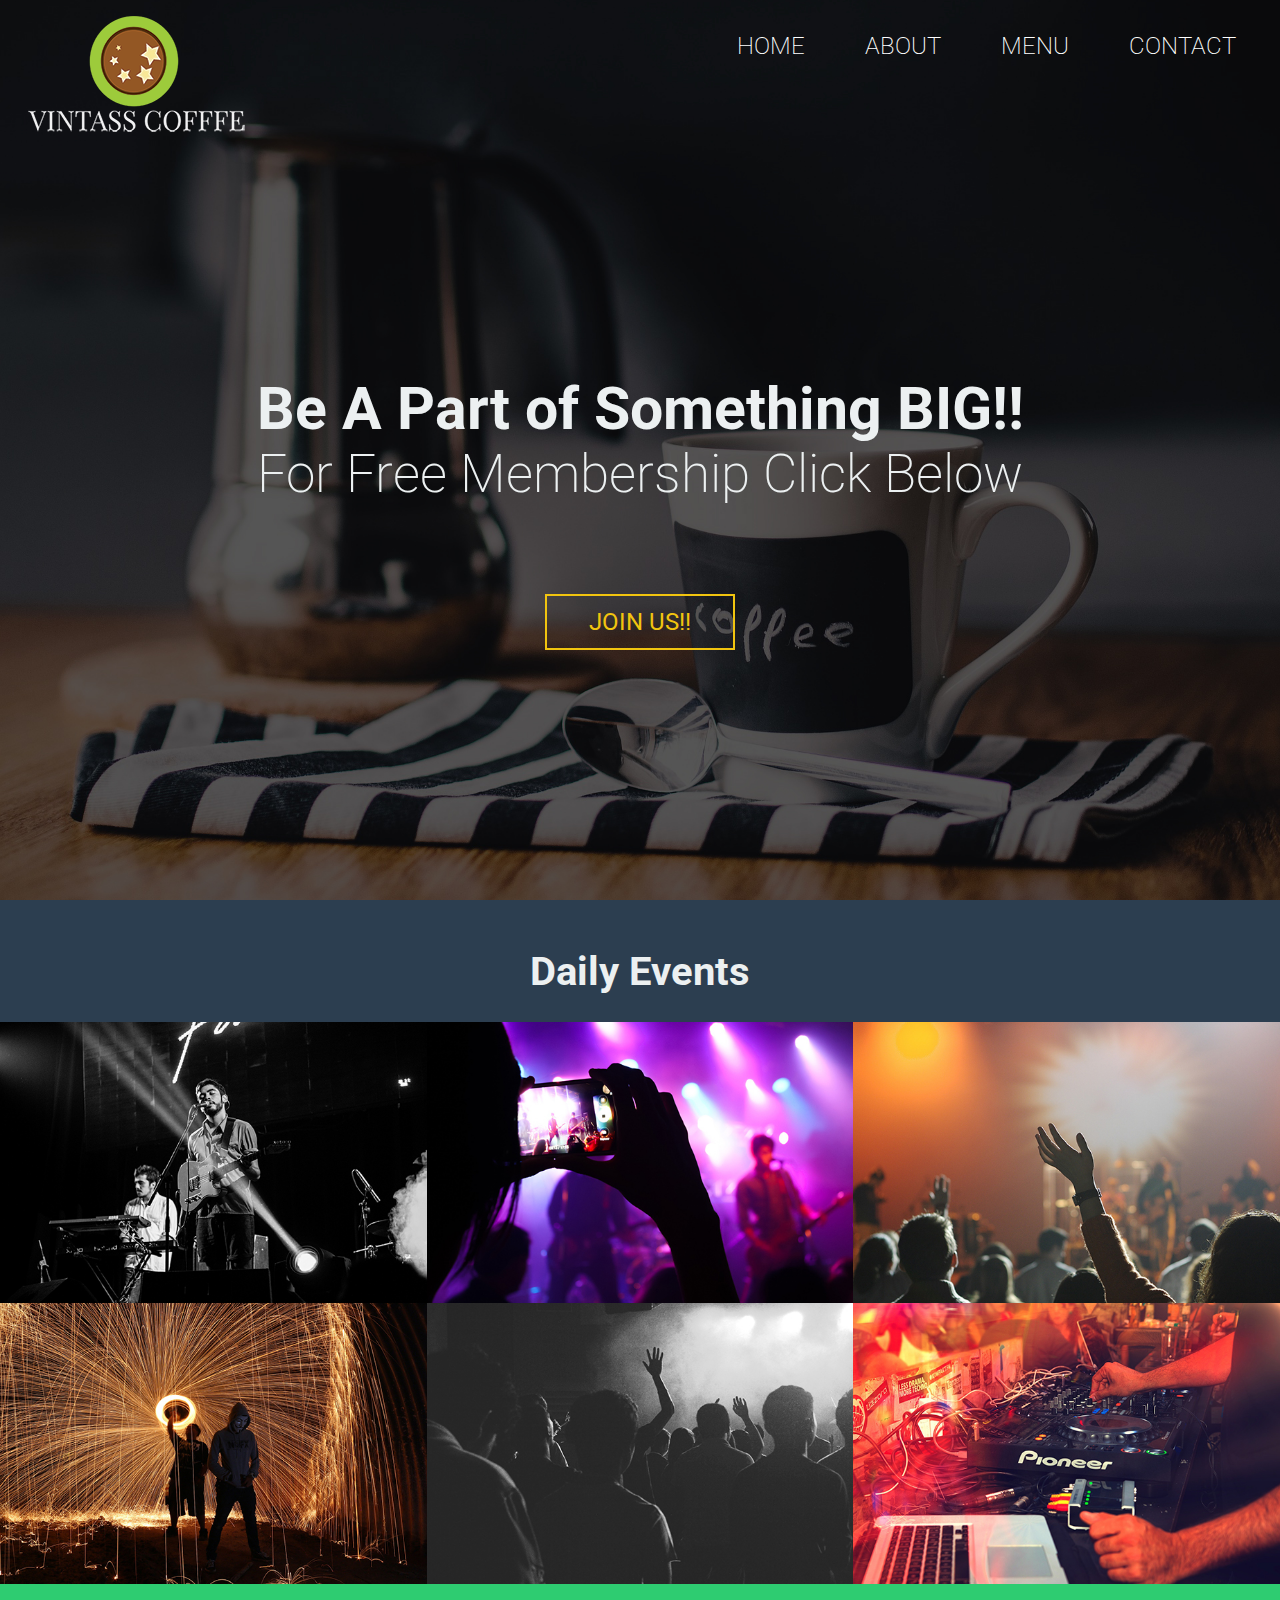
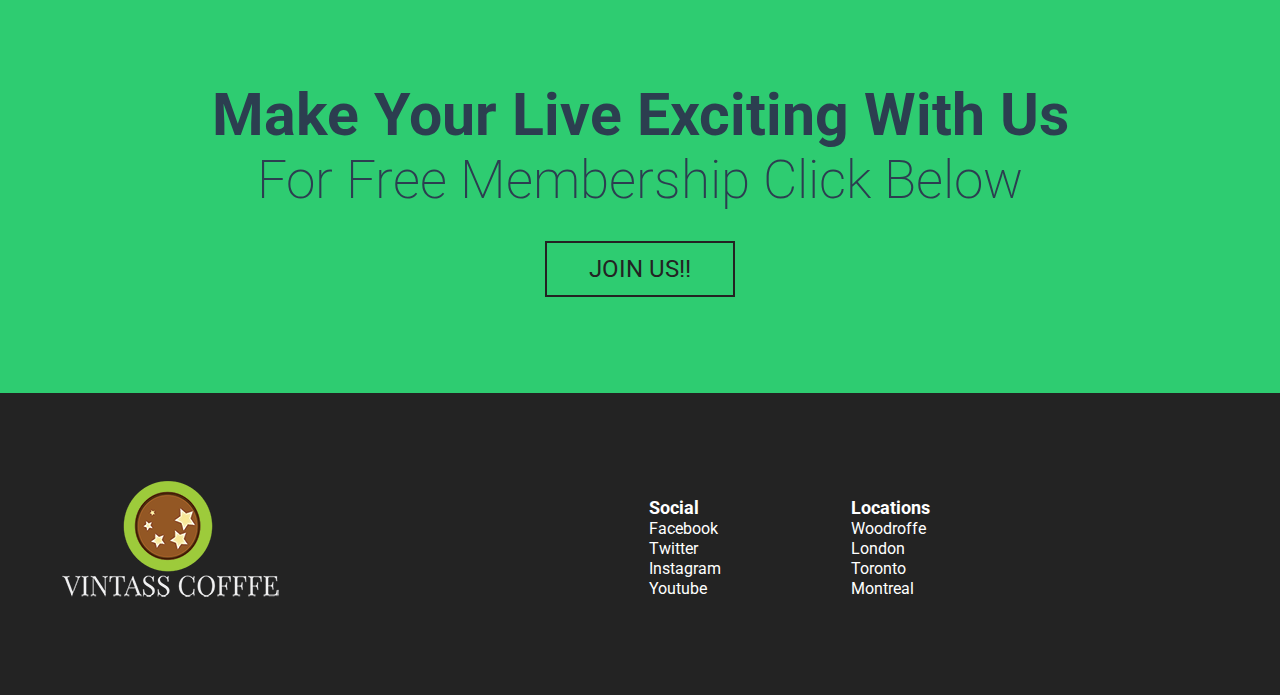
<file: index.html>
<!DOCTYPE html>
<html>
<head>
	<meta charset="utf-8">
	<meta name="viewport" content="width=device-width, initial-scale=1">
	<title>Vintass Cofffe Shop</title>
	<link rel="stylesheet" type="text/css" href="css/style.css">
</head>
<body>

<header>
	<a href="index.html"><img src="img/logo.png" alt="LOGO" class="logo"></a>
	<nav>
		<ul>
			<li><a href="index.html">HOME</a></li>
			<li><a href="about.html">ABOUT</a></li>
			<li><a href="menu.html">MENU</a></li>
			<li><a href="contact.html">CONTACT</a></li>
		</ul>
	</nav>
</header>

<section class="home-page">
	<div class="container"> 
		<h1 class="title">Be A Part of Something BIG!!
			<span>For Free Membership Click Below</span>
		</h1>
		<a href="#" class="button button-accent">JOIN US!!</a>
	</div> 
</section>

<section class="menu">
	<h1>Daily Events</h1>
	
	<figure class="menu-item">
		<img src="img/home-1.jpg" alt="IMG">
		<figcaption class="menu-desc">
			<p>Concerts</p>
			<a href="#" class="button button-accent button-small">Read More</a>
		</figcaption>
	</figure>

		<figure class="menu-item">
		<img src="img/home-2.jpg" alt="IMG">
		<figcaption class="menu-desc">
			<p>LIVE Performance</p>
			<a href="#" class="button button-accent button-small">Read More</a>
		</figcaption>
	</figure>

		<figure class="menu-item">
		<img src="img/home-3.jpg" alt="IMG">
		<figcaption class="menu-desc">
			<p>LIVE Bands</p>
			<a href="#" class="button button-accent button-small">Read More</a>
		</figcaption>
	</figure>

		<figure class="menu-item">
		<img src="img/home-4.jpg" alt="IMG">
		<figcaption class="menu-desc">
			<p>Retro Parties</p>
			<a href="#" class="button button-accent button-small">Read More</a>
		</figcaption>
	</figure>

		<figure class="menu-item">
		<img src="img/home-5.jpg" alt="IMG">
		<figcaption class="menu-desc">
			<p>Dance Parties</p>
			<a href="#" class="button button-accent button-small">Read More</a>
		</figcaption>
	</figure>

		<figure class="menu-item">
		<img src="img/home-6.jpg" alt="IMG">
		<figcaption class="menu-desc">
			<p>DJ Nights</p>
			<a href="#" class="button button-accent button-small">Read More</a>
		</figcaption>
	</figure>

</section>

<section class="copy">
	<div class="container"> 
		<h1 class="title title-copy">Make Your Live Exciting With Us
			<span>For Free Membership Click Below</span>
		</h1>
		<a href="#" class="button button-dark">JOIN US!!</a>
	</div> 

</section>

<footer>
	<div class="container">
		<div class="col-3">
			<a href="index.html"><img src="img/logo.png" alt="LOGO" class="logo"></a>
		</div>

		<div class="col-1">
			<ul class="unstyled-list">
				<li><strong>Social</strong></li>
				<li><a href="www.Facebook.com">Facebook</a></li>
				<li><a href="www.twitter.com">Twitter</a></li>
				<li><a href="www.Instagram.com">Instagram</a></li>
				<li><a href="www.Youtube.com">Youtube</a></li>
			</ul>
		</div>
		<div class="col-1">
			<ul class="unstyled-list">
				<li><strong>Locations</strong></li>
				<li><a href="#">Woodroffe</a></li>
				<li><a href="#">London</a></li>
				<li><a href="#">Toronto</a></li>
				<li><a href="#">Montreal</a></li>
			</ul>
		</div>
	</div>
</footer>
</body>
</html>
</file>
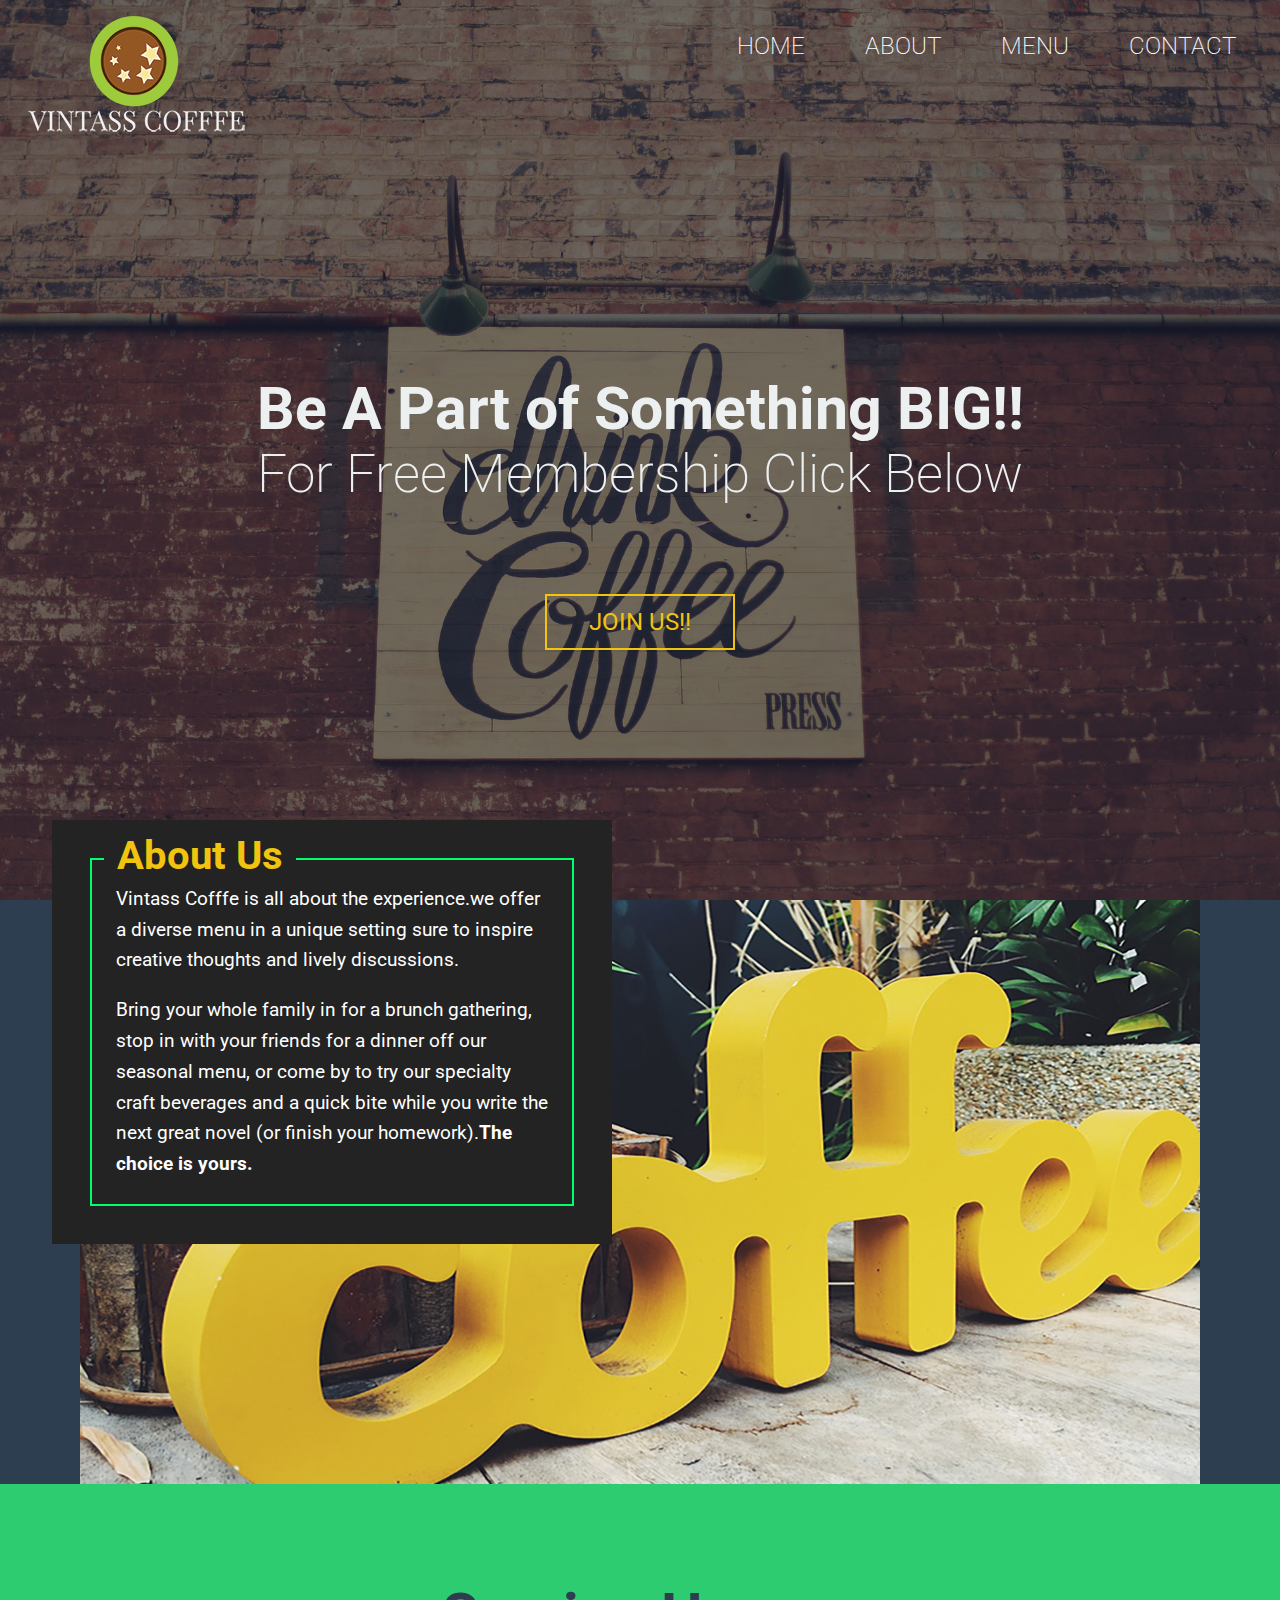
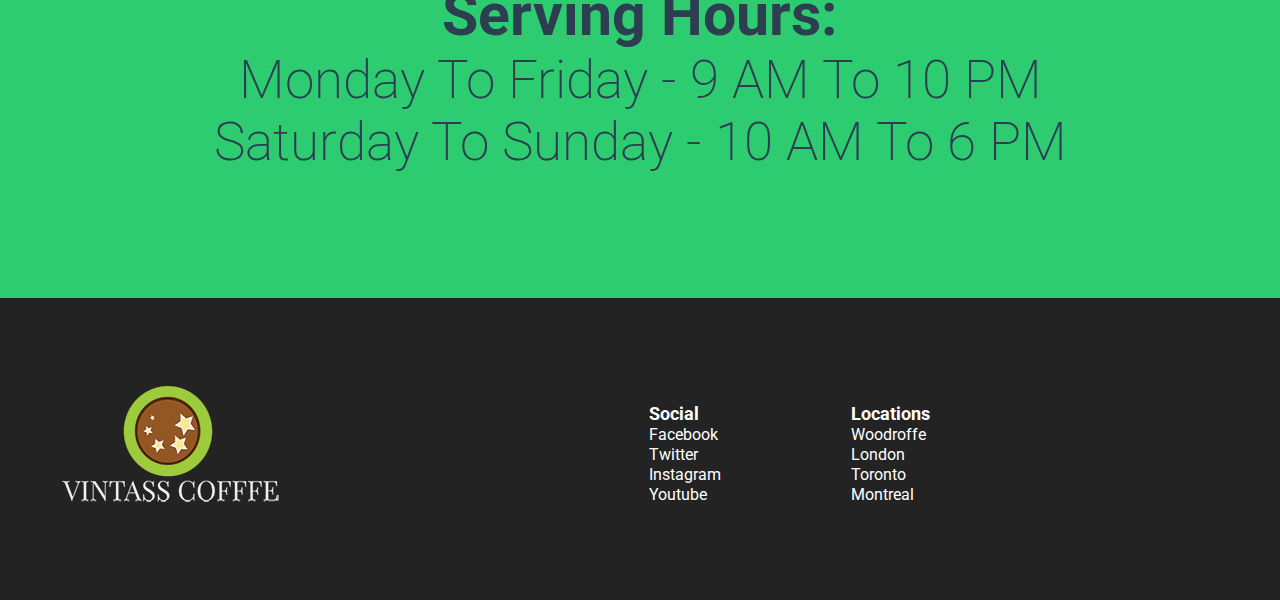
<file: about.html>
<!DOCTYPE html>
<html>
<head>
	<meta charset="utf-8">
	<meta name="viewport" content="width=device-width, initial-scale=1">
	<title>Coffee Shop</title>
	<link rel="stylesheet" type="text/css" href="css/style.css">
</head>
<body>

<header>
	<a href="index.html"><img src="img/logo.png" alt="LOGO" class="logo"></a>
	<nav>
		<ul>
			<li><a href="index.html">HOME</a></li>
			<li><a href="about.html">ABOUT</a></li>
			<li><a href="menu.html">MENU</a></li>
			<li><a href="contact.html">CONTACT</a></li>
		</ul>
	</nav>
</header>

<section class="about-page">
	<div class="container"> 
		<h1 class="title">Be A Part of Something BIG!!
			<span>For Free Membership Click Below</span>
		</h1>
		<a href="#" class="button button-accent">JOIN US!!</a>
	</div> 
</section>

<div class="container">
<section class="about">
	<div class="about-textbox">
		<h1>About Us</h1>
		<p>Vintass Cofffe is all about the experience.we offer a diverse menu in a unique setting sure to inspire creative thoughts and lively discussions.</p>
		<p>Bring your whole family in for a brunch gathering, stop in with your friends for a dinner off our seasonal menu, or come by to try our specialty craft beverages and a quick bite while you write the next great novel (or finish your homework).<strong>The choice is yours.</strong></p>
	</div>

</section>
</div>


<section class="copy">
	<div class="container"> 
		<h1 class="title title-copy">Serving Hours:
			<span>Monday To Friday - 9 AM To 10 PM</span>
			<span>Saturday To Sunday - 10 AM To 6 PM</span>
		</h1>
	</div> 

</section>

<footer>
	<div class="container">
		<div class="col-3">
			<a href="index.html"><img src="img/logo.png" alt="LOGO" class="logo"></a>
		</div>

		<div class="col-1">
			<ul class="unstyled-list">
				<li><strong>Social</strong></li>
				<li><a href="www.Facebook.com">Facebook</a></li>
				<li><a href="www.twitter.com">Twitter</a></li>
				<li><a href="www.Instagram.com">Instagram</a></li>
				<li><a href="www.Youtube.com">Youtube</a></li>
			</ul>
		</div>
		<div class="col-1">
			<ul class="unstyled-list">
				<li><strong>Locations</strong></li>
				<li><a href="#">Woodroffe</a></li>
				<li><a href="#">London</a></li>
				<li><a href="#">Toronto</a></li>
				<li><a href="#">Montreal</a></li>
			</ul>
		</div>
	</div>
</footer>
</body>
</html>
</file>
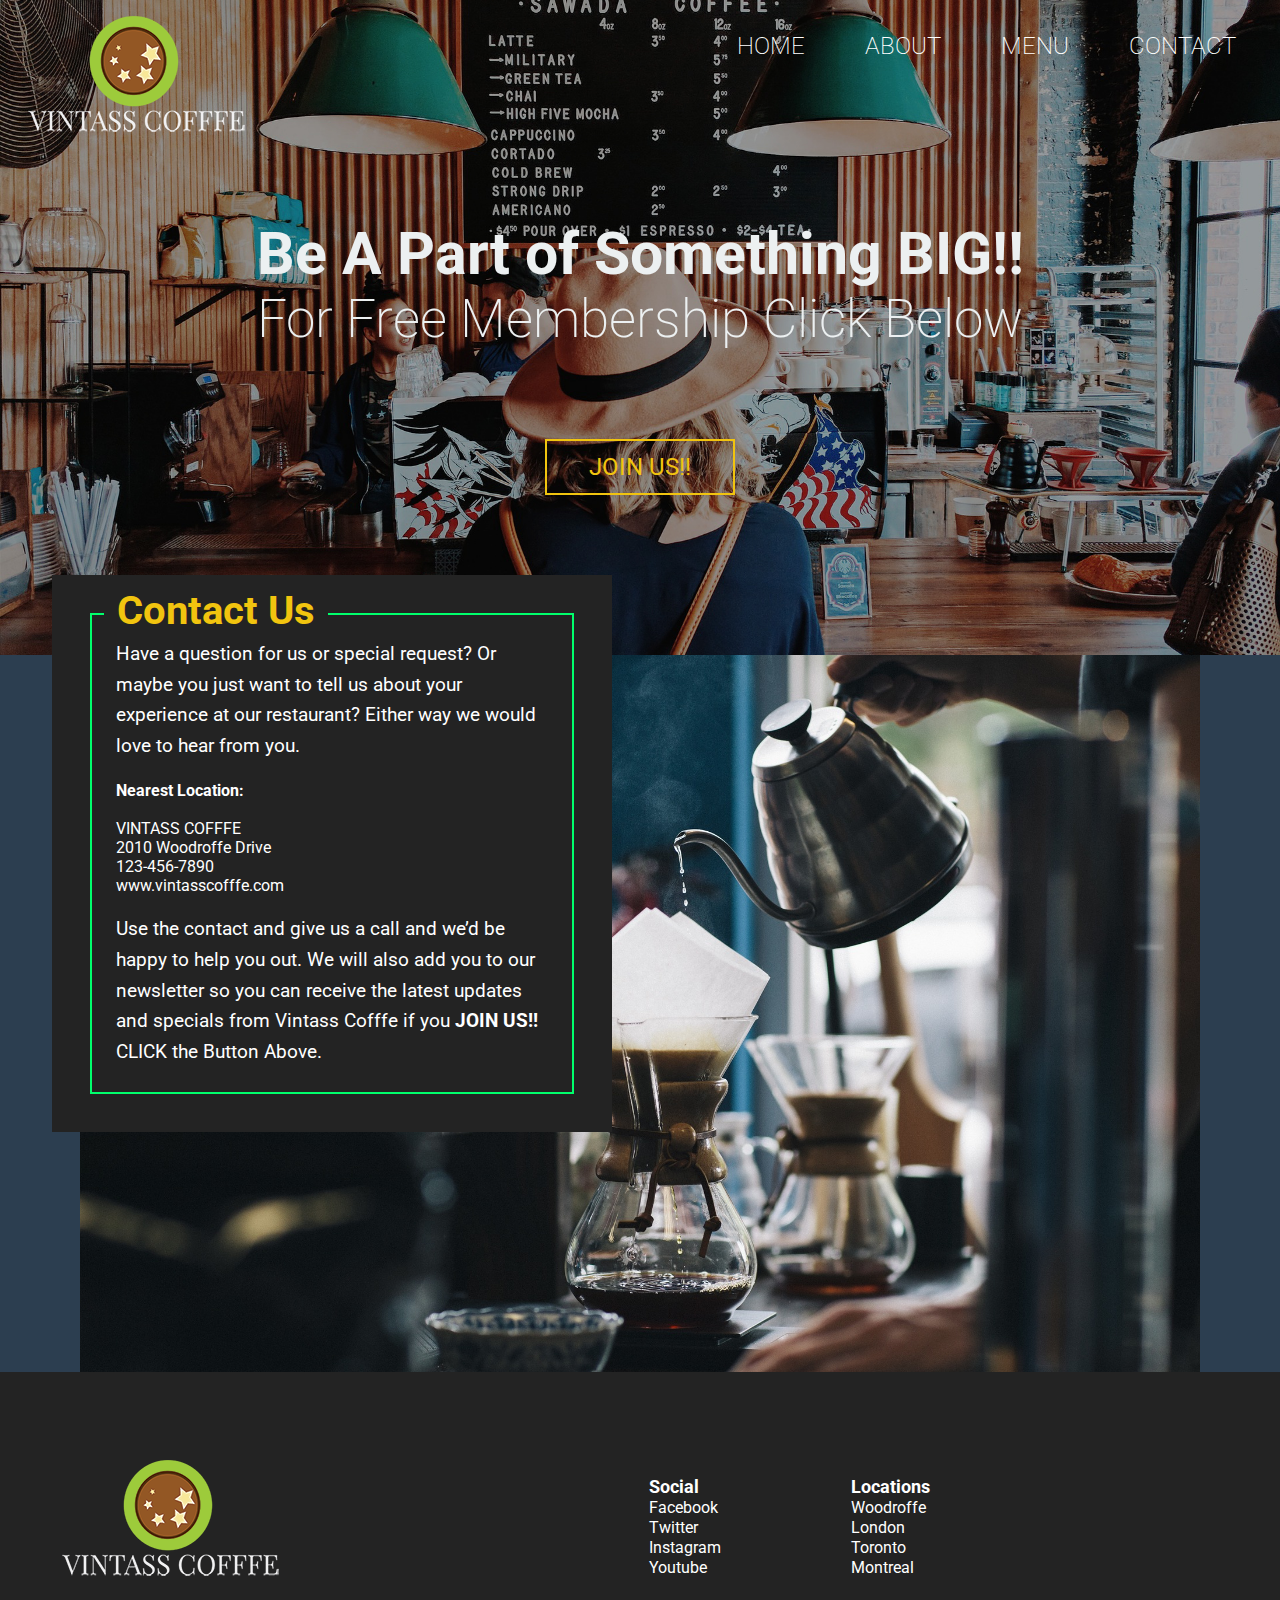
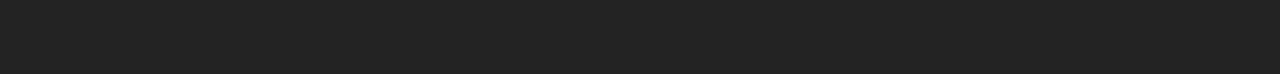
<file: contact.html>
<!DOCTYPE html>
<html>
<head>
	<meta charset="utf-8">
	<meta name="viewport" content="width=device-width, initial-scale=1">
	<title>Coffee Shop</title>
	<link rel="stylesheet" type="text/css" href="css/style.css">
</head>
<body>

<header>
	<a href="index.html"><img src="img/logo.png" alt="LOGO" class="logo"></a>
	<nav>
		<ul>
			<li><a href="index.html">HOME</a></li>
			<li><a href="about.html">ABOUT</a></li>
			<li><a href="menu.html">MENU</a></li>
			<li><a href="contact.html">CONTACT</a></li>
		</ul>
	</nav>
</header>

<section class="contact-page">
	<div class="container"> 
		<h1 class="title">Be A Part of Something BIG!!
			<span>For Free Membership Click Below</span>
		</h1>
		<a href="#" class="button button-accent">JOIN US!!</a>
	</div> 
</section>

<div class="container">
<section class="contact">
	<div class="contact-textbox">
		<h1>Contact Us</h1>
		<p>Have a question for us or special request? Or maybe you just want to tell us about your experience at our restaurant? Either way we would love to hear from you.</p>
		<p><ul class="unstyled-list">
				<li><strong>Nearest Location:</strong></li>
				<br>
				<li>VINTASS COFFFE</li>
				<li>2010 Woodroffe Drive</li>
				<li>123-456-7890</li>
				<li>www.vintasscofffe.com</li>
			</ul>
			</p>
			<p>Use the contact and give us a call and we’d be happy to help you out. We will also add you to our newsletter so you can receive the latest updates and specials from Vintass Cofffe if you <strong>JOIN US!!</strong> CLICK the Button Above.</p>
	</div>

</section>
</div>

<footer>
	<div class="container">
		<div class="col-3">
			<a href="index.html"><img src="img/logo.png" alt="LOGO" class="logo"></a>
		</div>

		<div class="col-1">
			<ul class="unstyled-list">
				<li><strong>Social</strong></li>
				<li><a href="www.Facebook.com">Facebook</a></li>
				<li><a href="www.twitter.com">Twitter</a></li>
				<li><a href="www.Instagram.com">Instagram</a></li>
				<li><a href="www.Youtube.com">Youtube</a></li>
			</ul>
		</div>
		<div class="col-1">
			<ul class="unstyled-list">
				<li><strong>Locations</strong></li>
				<li><a href="#">Woodroffe</a></li>
				<li><a href="#">London</a></li>
				<li><a href="#">Toronto</a></li>
				<li><a href="#">Montreal</a></li>
			</ul>
		</div>
	</div>
</footer>
</body>
</html>
</file>
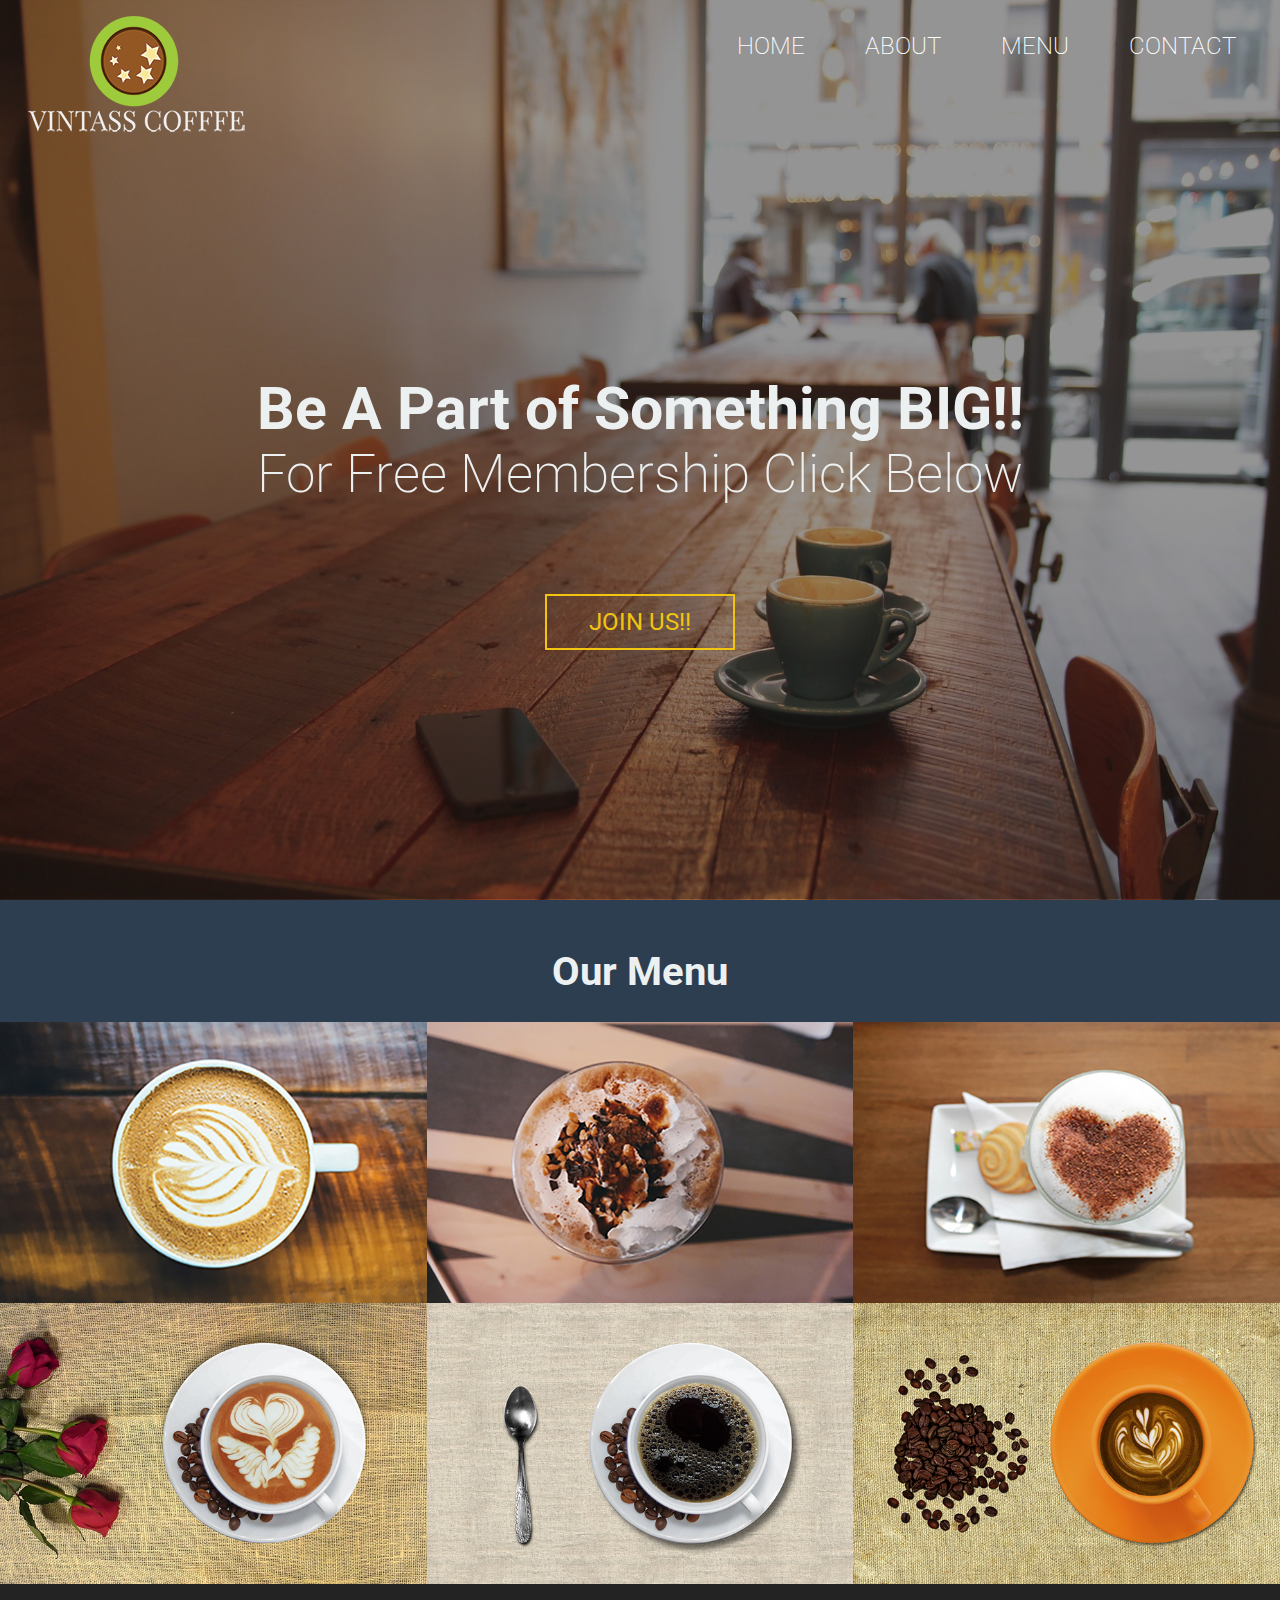
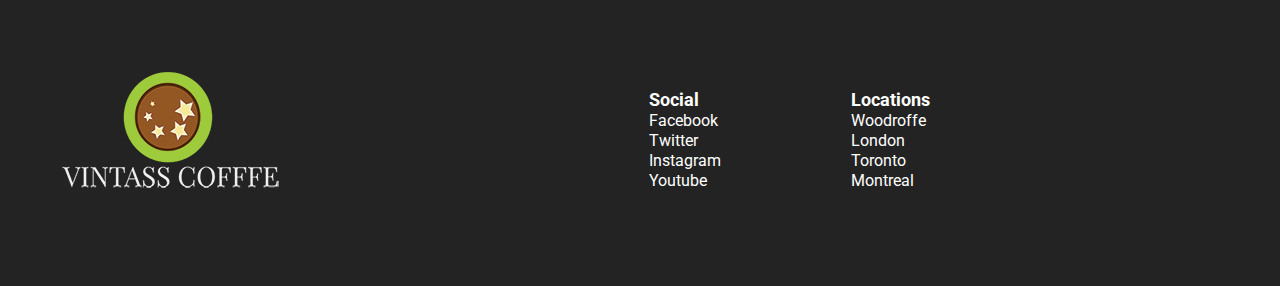
<file: menu.html>
<!DOCTYPE html>
<html>
<head>
	<meta charset="utf-8">
	<meta name="viewport" content="width=device-width, initial-scale=1">
	<title>Coffee Shop</title>
	<link rel="stylesheet" type="text/css" href="css/style.css">
</head>
<body>

<header>
	<a href="index.html"><img src="img/logo.png" alt="LOGO" class="logo"></a>
	<nav>
		<ul>
			<li><a href="index.html">HOME</a></li>
			<li><a href="about.html">ABOUT</a></li>
			<li><a href="menu.html">MENU</a></li>
			<li><a href="contact.html">CONTACT</a></li>
		</ul>
	</nav>
</header>

<section class="menu-page">
	<div class="container"> 
		<h1 class="title">Be A Part of Something BIG!!
			<span>For Free Membership Click Below</span>
		</h1>
		<a href="#" class="button button-accent">JOIN US!!</a>
	</div> 
</section>

<section class="menu">
	<h1>Our Menu</h1>
	
	<figure class="menu-item">
		<img src="img/img1.jpg" alt="IMG">
		<figcaption class="menu-desc">
			<p>Espresso</p>
			<a href="#" class="button button-accent button-small">Read More</a>
		</figcaption>
	</figure>

		<figure class="menu-item">
		<img src="img/img2.jpg" alt="IMG">
		<figcaption class="menu-desc">
			<p>Short Macchiato</p>
			<a href="#" class="button button-accent button-small">Read More</a>
		</figcaption>
	</figure>

		<figure class="menu-item">
		<img src="img/img3.jpg" alt="IMG">
		<figcaption class="menu-desc">
			<p>Ristretto</p>
			<a href="#" class="button button-accent button-small">Read More</a>
		</figcaption>
	</figure>

		<figure class="menu-item">
		<img src="img/img4.jpg" alt="IMG">
		<figcaption class="menu-desc">
			<p>Café Latte</p>
			<a href="#" class="button button-accent button-small">Read More</a>
		</figcaption>
	</figure>

		<figure class="menu-item">
		<img src="img/img5.jpg" alt="IMG">
		<figcaption class="menu-desc">
			<p>Cappuccino</p>
			<a href="#" class="button button-accent button-small">Read More</a>
		</figcaption>
	</figure>

		<figure class="menu-item">
		<img src="img/img6.jpg" alt="IMG">
		<figcaption class="menu-desc">
			<p>Piccolo Latte</p>
			<a href="#" class="button button-accent button-small">Read More</a>
		</figcaption>
	</figure>

</section>

<footer>
	<div class="container">
		<div class="col-3">
			<a href="index.html"><img src="img/logo.png" alt="LOGO" class="logo"></a>
		</div>
		<div class="col-1">
			<ul class="unstyled-list">
				<li><strong>Social</strong></li>
				<li><a href="www.Facebook.com">Facebook</a></li>
				<li><a href="www.twitter.com">Twitter</a></li>
				<li><a href="www.Instagram.com">Instagram</a></li>
				<li><a href="www.Youtube.com">Youtube</a></li>
			</ul>
		</div>
		<div class="col-1">
			<ul class="unstyled-list">
				<li><strong>Locations</strong></li>
				<li><a href="#">Woodroffe</a></li>
				<li><a href="#">London</a></li>
				<li><a href="#">Toronto</a></li>
				<li><a href="#">Montreal</a></li>
			</ul>
		</div>
	</div>
</footer>
</body>
</html>
</file>
<file: css/style.css>
@import url('https://fonts.googleapis.com/css?family=Playfair+Display:400,700,900');
@import url('https://fonts.googleapis.com/css?family=Roboto:300,400,500,700,900');

*{
	box-sizing: border-box;
	transition: all ease-in-out 250ms;
}

body{
	margin:0;
	font-family: 'Roboto' , sans-serif;
	text-align: center;
	background-color: #2c3e50; 
}

img{
	max-width: 100%;
	height: auto;
}

a{
	text-decoration: none;
	font-size: 1rem;
	color: #fff;
}

.container{
	width: 95%;
	margin: 0 auto;
	max-width: 70em;
}

.clearfix::after,
section::after,
footer::after{
	content: '';
	display: block;
	clear: both;
}

.col-1{
	width: 33.33%;
	margin-top: 1em;
	float: left;
}

@media(min-width: 40rem){
.col-3{
	float: left;
	width: 50%;
	padding: 0 .5em;
	margin-top: 0;


}
.col-1{
	float: left;
	width: 16.666%;
	padding: 0 .5em;
}
.col-3{
	font-size: 2em;
}
}


h1{
	font-size: 1.7em;
	margin-top: 0;

}

p{
	margin-top: 0;
	line-height: 1.5;
}

p:last-of-type{
	margin-bottom: 0;
}

.title{
	font-size: 2.5rem;
	margin-bottom: 1.5em;
	font-weight: 700;
	margin-top: 1em; 
	color: #ecf0f1;
}

.title span{
	font-weight: 200;
	display: block;
	font-size: .9em;
}

.title-copy{
	margin: 0 0 .5em;
	color: #2c3e50;
}

.unstyled-list{
	margin: 0;
	padding: 0;
	list-style-type: none; 
}

@media(min-width:60rem){
	.title{
		font-size: 3.7rem;
	}

	p{
		font-size: 1.2rem;
		line-height: 1.6;
	}
}

.button{
	font-size: 1.5rem;
	text-decoration: none;
	border-width: 2px;
	border-style: solid;
	padding: .5em 1.75em;
	display: inline-block;
}

@media(min-width:60rem){
	.button{
		font-size: 1.5rem;
	}
}

.button-small{
	font-size: .7rem;
	font-weight: 700;
}
.button-accent{ 
	color: #f1c40f;
	border-color: #f1c40f;
}

.button-accent:hover,
.button-accent:focus {
	background: #f1c40f;
	color: #232323; 
}

.button-dark{ 
	color: #232323;
	border-color: #232323;
}

.button-dark:hover,
.button-dark:focus {
	background: #f1c40f;
	color: #232323; 
}




header{
	margin-top: 1em;
	position: absolute;
	left: 0;
	right: 0;
	margin: 1em;
}

nav ul{
	margin: 0;
	padding: 0;
	list-style: none;
}

nav li{
	display: inline-block;
	margin: 1em;
}

nav a{
	font-weight: 200;
	text-decoration: none;
	text-transform: uppercase;
	font-size: 1.5rem;
	padding: .5em;
	color: #fff;
}

nav a:hover,
nav a:focus{
	color: #7f8c8d;
}

@media(min-width:60rem){
	.logo{
		float: left;
	}
	nav{
		float: right;
	}
}


.home-page{
	background-image: url(../img/background.jpg);
	background-size: cover;
	background-position: center;
	padding: 10em 0;
	color: #fff;
}

.about-page{
	background-image: url(../img/background-1.jpg);
	background-size: cover;
	background-position: center;
	padding: 10em 0;
	color: #fff;
}

.menu-page{
	background-image: url(../img/background-2.jpg);
	background-size: cover;
	background-position: center;
	padding: 10em 0;
	color: #fff;
}

.contact-page{
	background-image: url(../img/background-3.jpg);
	background-size: cover;
	background-position: center;
	padding: 10em 0;
	color: #fff;
}

@media(min-width:60rem){
	.home-page{
		height: 100vh;
		padding-top: 35vh;
	}

	.about-page{
		height: 100vh;
		padding-top: 35vh;
	}

	.menu-page{
		height: 100vh;
		padding-top: 35vh;
	}
}

.about-textbox{
	position: relative;
	background-color: #232323;
	padding: 4em;
	width: 100vw;
	margin-left: -2.5%;
	outline: 2px solid #00ff6c;
	outline-offset: -2.5em;
	color: #fff;
}

.about-textbox h1{
	position: absolute;
	color: #f1c40f;
	left: 50%;
	transform: translateX(-50%);
	top: .75em;
	background: #232323;
	padding: 0 .145em;
}

.contact-textbox{
	position: relative;
	background-color: #232323;
	padding: 4em;
	width: 100vw;
	margin-left: -2.5%;
	outline: 2px solid #00ff6c;
	outline-offset: -2.5em;
	color: #fff;
}

.contact-textbox h1{
	position: absolute;
	color: #f1c40f;
	left: 50%;
	transform: translateX(-50%);
	top: .75em;
	background: #232323;
	padding: 0 .145em;
}


@media(min-width:25rem){
	h1{
		font-size: 2rem;
	}

	.about-textbox h1{
		top: .6em;
		padding: 0 .325em;
	}

	.contact-textbox h1{
		top: .6em;
		padding: 0 .325em;
	}
}

@media(min-width:60rem){
	h1{
		font-size: 2.5rem;
	}

	.about{
		background-image: url(../img/about.jpg);
		background-repeat: no-repeat;
		padding-bottom: 10em;
	}
	.about-textbox{
	width: 50%;
	margin-left: -2.5%;
	top: -5em;
	text-align: left; 
	}

	.about-textbox h1{
		top: .3em;
		left: 3.25rem;
		transform: translateX(0);
	}

	.contact{
		background-image: url(../img/contact.jpg);
		background-repeat: no-repeat;
		background-size: cover;
		padding-bottom: 10em;
	}
	.contact-textbox{
	width: 50%;
	margin-left: -2.5%;
	top: -5em;
	text-align: left; 
	}

	.contact-textbox h1{
		top: .3em;
		left: 3.25rem;
		transform: translateX(0);
	}
}

.menu{
	margin: 3em 0 0;
}

.menu h1{
	color: #ecf0f1;
}

.menu-item{
	margin: 0;
	position: relative;
}

.menu-item img{
	display: block;
}

.menu-desc{
	position: absolute;
	z-index: 100;
	bottom: 0em;
	left: 0em;
	right: 0em;
	color: white;
	background: rgba(0,0,0,.6);
	padding-bottom: 2em;
}

.menu-desc p{
	margin: 1em;
}

@media (min-width: 37rem){
	.menu-item{
		width: 50%;
		float: left;
	}
}

@media (min-width: 60rem){
	.menu-item{
		width: 33.33%;
		overflow: hidden;
	}

	.menu-desc{
		transform: translateY(150%);
	}

	.menu-item:hover .menu-desc{
		transform: translateY(0%);
	}
}

.copy{
	background-color: #2ecc71;
	padding: 6em 0;
}

footer{
	background: #232323;
	color: #fff;
	font-size: 1.1em;
	text-align: left; 
	padding: 5em 0;
}
</file>
